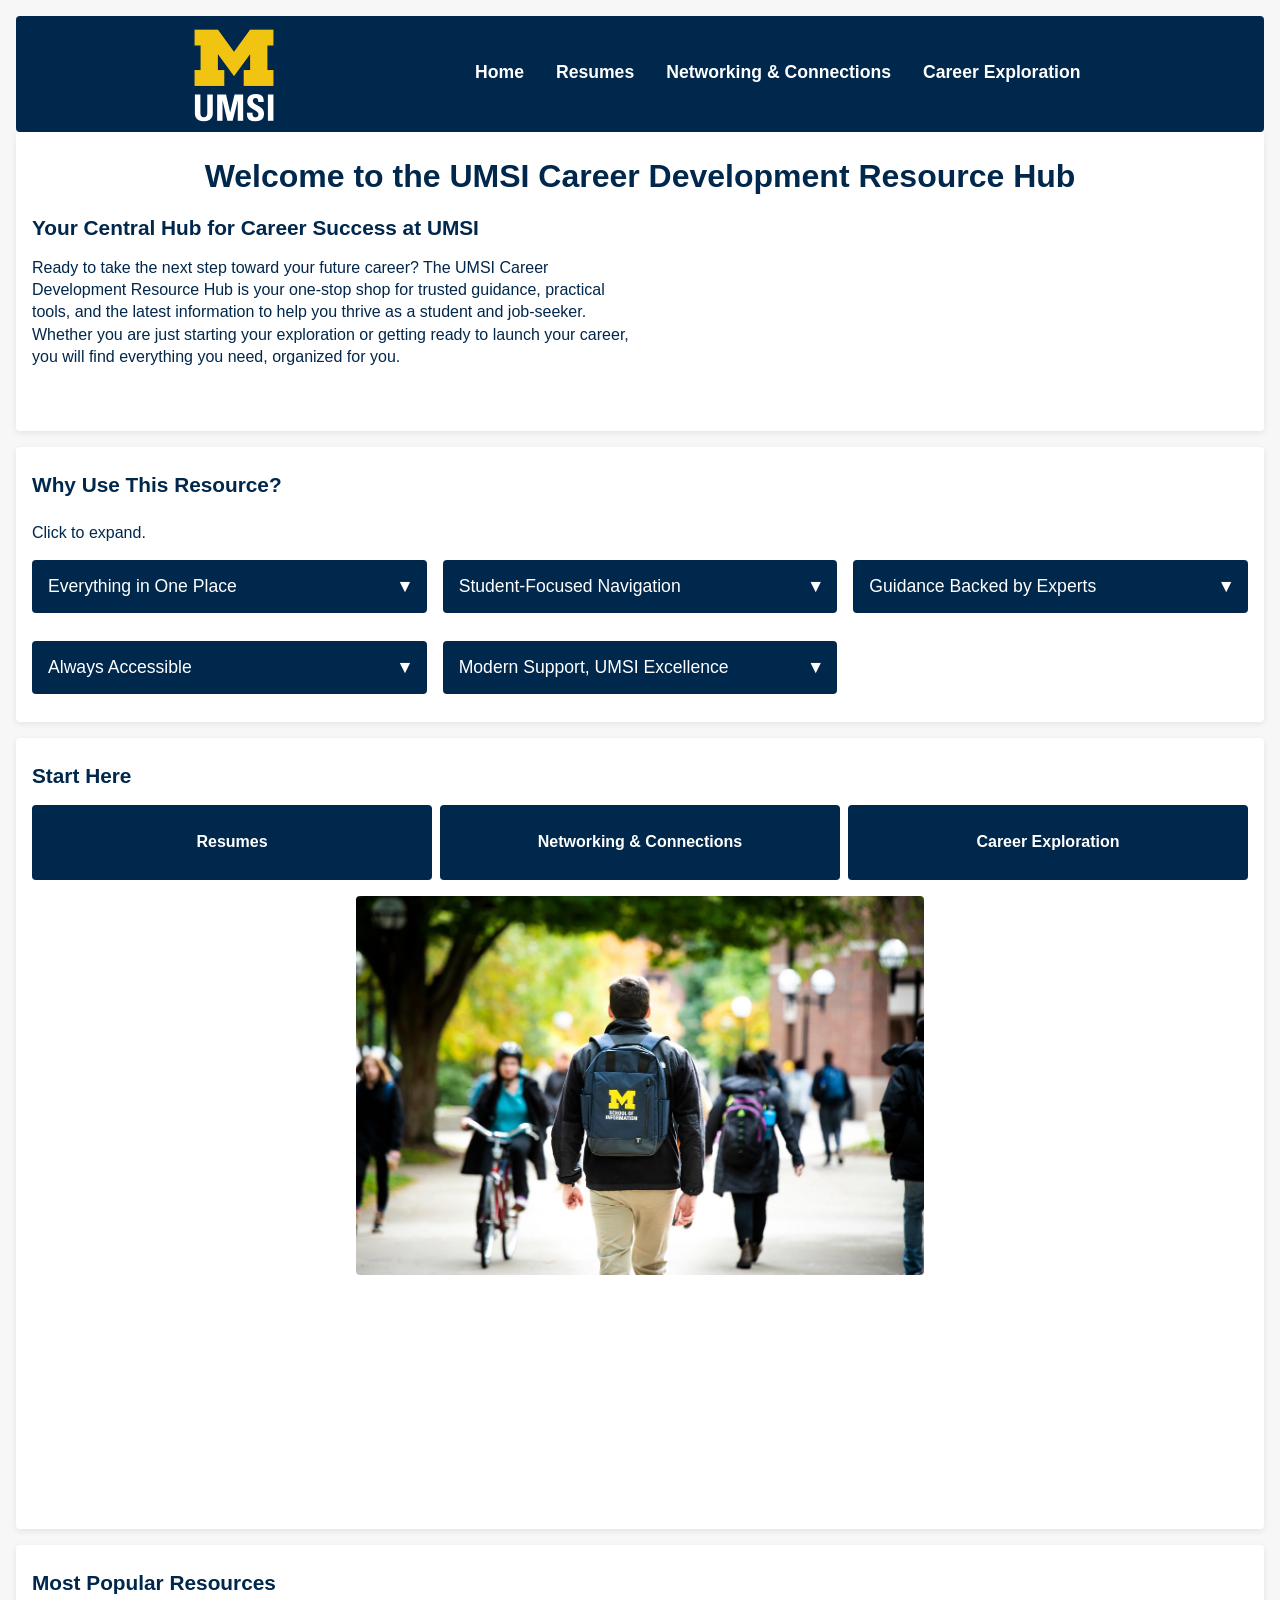
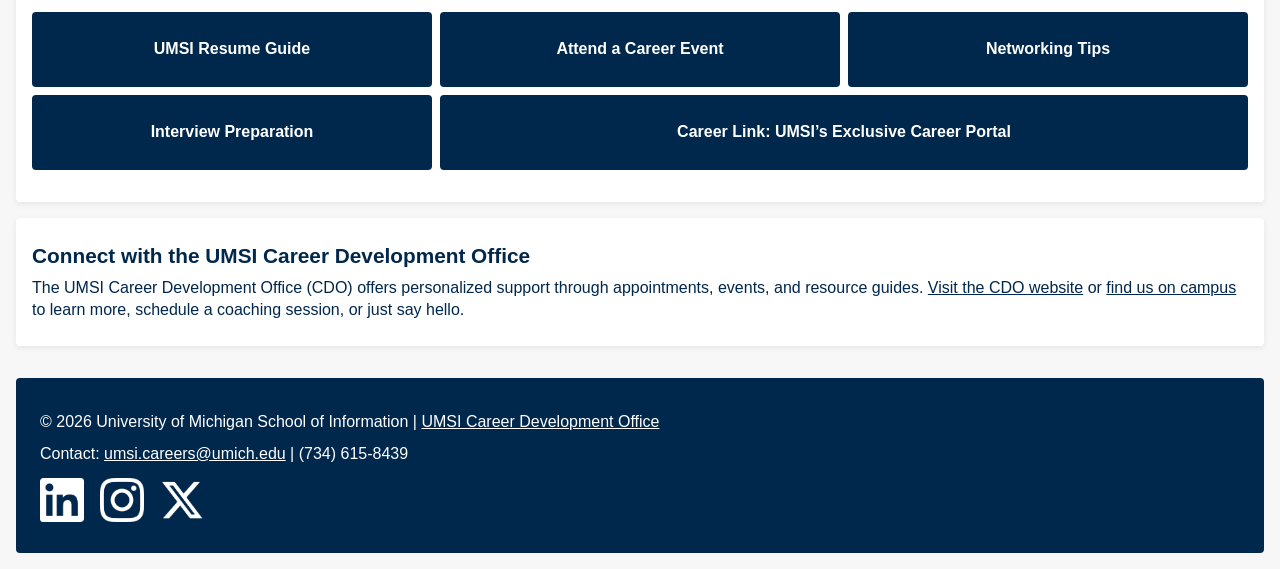
<file: index.html>
<!DOCTYPE html>
<html lang="en">
<head>
    <meta charset="UTF-8">
    <meta name="viewport" content="width=device-width, initial-scale=1.0">
    <link rel="stylesheet" href="css/html5reset.css">
    <link rel="stylesheet" href="css/style.css">

    <title>UMSI Career Development Resource Hub</title>
</head>

<body>
  <div class="skip"><a href="#main">Skip to Main Content</a></div>
  <header>
    <img src="images/UMSI_signature_vertical_informal_solidblue.jpg" alt="UMSI Logo">
    <button class="menu-toggle" aria-label="Toggle navigation">☰</button>
    <nav>
      <ul>
        <li><a href="index.html">Home</a></li>
        <li><a href="resume.html">Resumes</a></li>
        <li><a href="networking.html">Networking & Connections</a></li>
        <li><a href="career-exploration.html">Career Exploration</a></li>
      </ul>
    </nav>
  </header>
  
  <main id="main" tabindex="-1">
    <div class="intro">
      <h1>Welcome to the UMSI Career Development Resource Hub</h1>
      <h2>Your Central Hub for Career Success at UMSI</h2>
      <p>Ready to take the next step toward your future career? The UMSI Career Development Resource Hub is your one-stop shop for trusted guidance, practical tools, and the latest information to help you thrive as a student and job-seeker. Whether you are just starting your exploration or getting ready to launch your career, you will find everything you need, organized for you.</p>
      <iframe class="youtube-video" src="https://www.youtube.com/embed/GSjGeDYJ5Nk?si=qhxJPRTIT___x8hG" allow="accelerometer; autoplay; clipboard-write; encrypted-media; gyroscope; picture-in-picture; web-share" allowfullscreen></iframe>
    </div>
    <div class="why-this-resource">
      <h2>Why Use This Resource?</h2>
      <p>Click to expand.</p>
      <div class="resource-grid">
        <button class="resource-item">Everything in One Place</button>
        <div class="re-p">
          <p>Stop searching endlessly—quickly access the resources you need for resumes, interviews, networking, mentorship, and more.</p>
        </div>
      </div>
      <div class="resource-grid">
        <button class="resource-item">Student-Focused Navigation</button>
        <div class="re-p">
          <p>Browse by topic or question. Key areas are highlighted so you can get moving right away.</p>
        </div>
      </div>
      <div class="resource-grid">
        <button class="resource-item">Guidance Backed by Experts</button>
        <div class="re-p">
          <p>All resources are recommended and reviewed by the UMSI Career Development Office, so you can trust the advice and materials you find here.</p>
        </div>
      </div>
      <div class="resource-grid">
        <button class="resource-item">Always Accessible</button>
        <div class="re-p">
          <p>Visit the site anytime, from any device. We’re committed to meeting the accessibility needs of all students.</p>
        </div>
      </div>
      <div class="resource-grid">
        <button class="resource-item">Modern Support, UMSI Excellence</button>
        <div class="re-p">
          <p>We benchmark against top peer institutions and integrate UMSI’s unique support, showcasing our commitment to your success.</p>
        </div>
      </div>
    </div>
    
    </div>
    <script>
      const stepButtons = document.querySelectorAll('.resource-item');
    
      stepButtons.forEach(button => {
        button.addEventListener('click', () => {
          const stepContent = button.nextElementSibling;
          stepContent.classList.toggle('show');
          button.classList.toggle('active');
        });
      });
    </script>


    <div class="start-here">
      <h2>Start Here</h2>
        <div class="button-grid">
          <a href="resume.html" class="button">Resumes</a>
          <a href="networking.html" class="button">Networking & Connections</a>
          <a href="career-exploration.html" class="button">Career Exploration</a>
        </div>
        <img src="images/UMSI_CampusFall_UMSIBackpack_02.jpg" alt="A student wears a UMSI backpack in fall on the drag.">
    </div>

    <div class = "popular-resources">
      <h2>Most Popular Resources</h2>
        <div class="resources-grid">
          <a href="https://docs.google.com/document/d/1_1GfDJyVGIgE82MZjVhuWT_aB_2Hcj1NN62FUCXoR_o/edit?tab=t.0" class="button" target="_blank">UMSI Resume Guide</a>
          <a href="https://umich.instructure.com/courses/137916/pages/attend-an-event"class="button" target="_blank">Attend a Career Event</a>
          <a href="https://docs.google.com/document/d/18HMt79BU8ovGf9z7_P7No5tuwUS6qHNW5u0sgrepLtE/edit?tab=t.0" class="button" target="_blank">Networking Tips</a>
          <a href="https://docs.google.com/presentation/d/15n-XqsFEntdbkZz89K-ohf7Or1NnCt5CQNDG-6fh2a0/edit?usp=sharing" class="button" target="_blank">Interview Preparation</a>
          <a href="https://si-umich.12twenty.com/Login" class="button" target="_blank">Career Link: UMSI’s Exclusive Career Portal</a>
      </div>
    </div> 

    <div class = "connect">
      <h2>Connect with the UMSI Career Development Office</h2>
      <p>The UMSI Career Development Office (CDO) offers personalized support through appointments, events, and resource guides. <a href="https://umich.instructure.com/courses/137916" target="_blank">Visit the CDO website</a> or <a href="https://www.si.umich.edu/about-umsi/getting-umsi" target="_blank">find us on campus</a> to learn more, schedule a coaching session, or just say hello.</p>
    </div>
       
        <!-- Content taken & modified from UMGPT with the prompt, "Write me a webpage of intro content to help meet the following requirements - this is for the home page": and then pasted in the client objectives & project requirements" UMGPT. (2025). UMGPT ( GPT-4.1 August 25th version) [Large language model]. -->
    </main>

  <footer>
    <p>&copy; <span id="year"></span> University of Michigan School of Information | <a href="https://umich.instructure.com/courses/137916" target="_blank">UMSI Career Development Office</a></p>
    <div class="footer-contact">
      <p>Contact: <a href="mailto:umsi.careers@umich.edu">umsi.careers@umich.edu</a> | (734) 615-8439</p>
    </div>
    <div class="footer-social">
        <a href="https://www.linkedin.com/school/university-of-michigan-school-of-information/" target="_blank" aria-label="LinkedIn">
          <img src="images/linkedin-icon.png" alt="LinkedIn">
        </a>
        <a href="https://www.instagram.com/umsi/" target="_blank" aria-label="Instagram">
          <img src="images/instagram-icon.png" alt="Instagram">
        </a>
        <a href="https://twitter.com/umsi" target="_blank" aria-label="Twitter">
          <img src="images/twitter-icon.png" alt="Twitter">
        </a>
    </div>
      <!--  Content taken & modified from UMGPT with the prompt, "Add social media and contact information to header" UMGPT. (2025). UMGPT ( GPT-4.1 August 25th version) [Large language model]. -->
      <script>
        // Dynamically update footer year
        document.getElementById("year").textContent = new Date().getFullYear();
        const menuToggle = document.querySelector('.menu-toggle');
        const navMenu = document.querySelector('nav ul');
        
        menuToggle.addEventListener('click', () => {
          navMenu.classList.toggle('show');
          menuToggle.textContent = navMenu.classList.contains('show') ? '✕' : '☰';
        });
      </script>
  </footer>
</body>
</html>
</file>
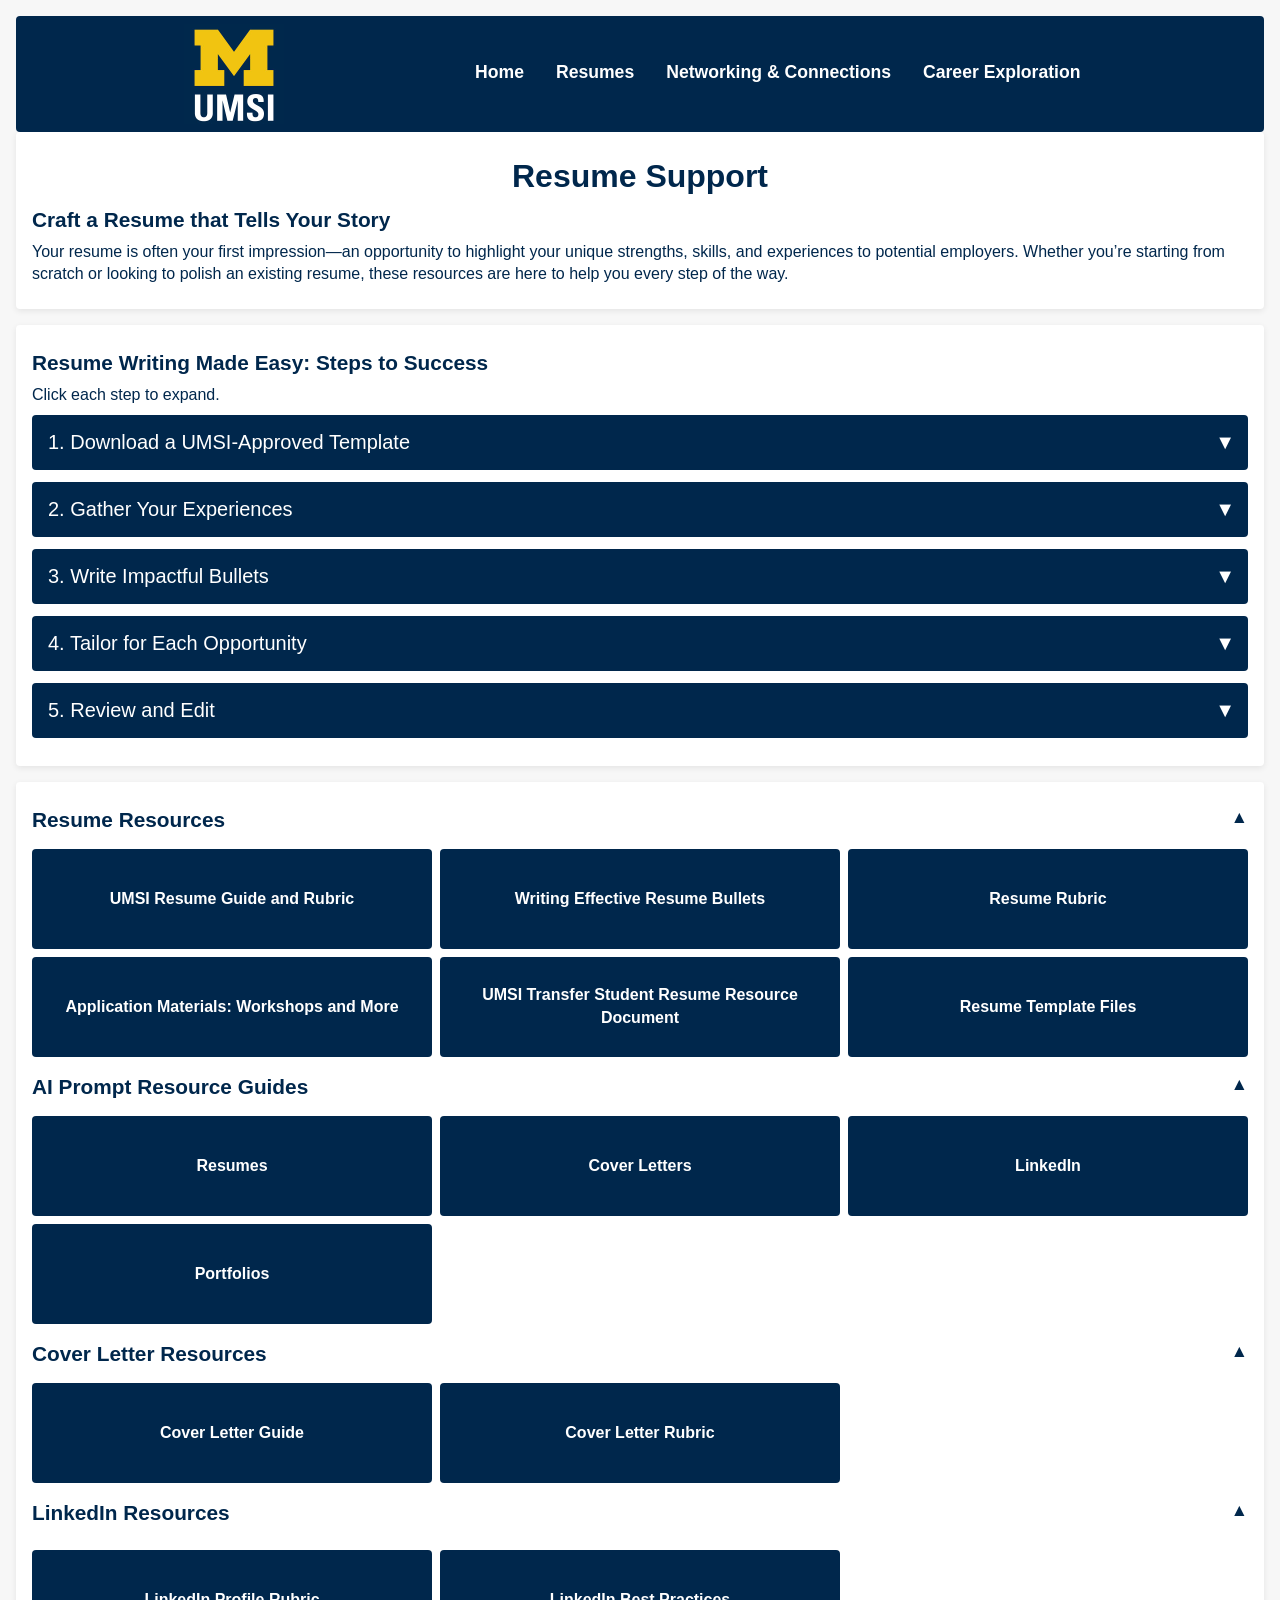
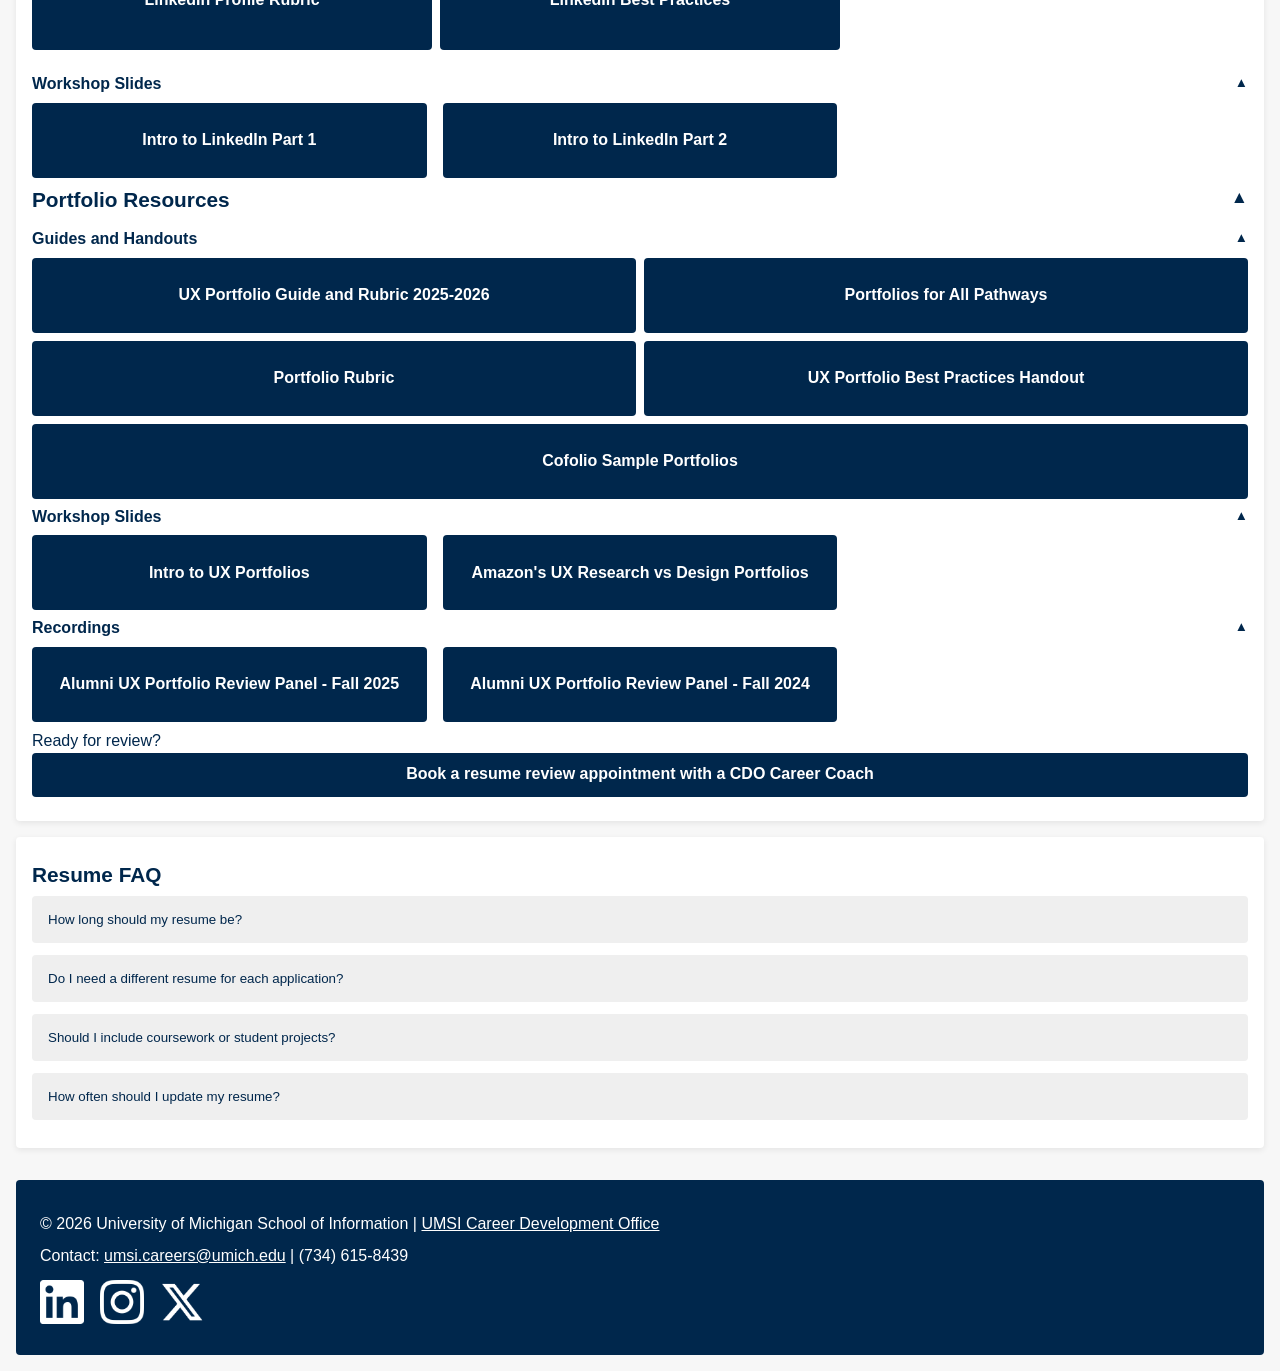
<file: resume.html>
<!DOCTYPE html>
<html lang="en">
<head>
    <meta charset="UTF-8">
    <meta name="viewport" content="width=device-width, initial-scale=1.0">
    <link rel="stylesheet" href="css/html5reset.css">
    <link rel="stylesheet" href="css/style.css">

    <title>Resumes</title>
</head>

<body>
  <div class="skip"><a href="#main">Skip to Main Content</a></div>
  <header>
    <img src="images/UMSI_signature_vertical_informal_solidblue.jpg" alt="UMSI Logo">
    <button class="menu-toggle" aria-label="Toggle navigation">☰</button>
    <nav>
      <ul>
        <li><a href="index.html">Home</a></li>
        <li><a href="resume.html">Resumes</a></li>
        <li><a href="networking.html">Networking & Connections</a></li>
        <li><a href="career-exploration.html">Career Exploration</a></li>
      </ul>
    </nav>
  </header>

  <main id="main" tabindex="-1">
    <div class="resume-intro">
      <h1>Resume Support</h1>
      <h2>Craft a Resume that Tells Your Story</h2>
      <p>Your resume is often your first impression—an opportunity to highlight your unique strengths, skills, and experiences to potential employers. Whether you’re starting from scratch or looking to polish an existing resume, these resources are here to help you every step of the way.</p>
    </div>

    <div class="resume-steps">
      <h2>Resume Writing Made Easy: Steps to Success</h2>
      <p>Click each step to expand.</p>
      <div class="steps">
        <button class="step-number">1. Download a UMSI-Approved Template</button>
        <div class="step-p"><p>Start with a <a href="https://drive.google.com/drive/folders/1egpTpRsmzuNzB4tRX2dkFEzptMhyjYtR">format</a> that works—no need to design from scratch.</p></div>
      </div>
      <div class="steps">
        <button class="step-number">2. Gather Your Experiences</button>
        <div class="step-p"><p>List jobs, internships, volunteer roles, coursework, and projects most relevant to your goals.</p></div>
      </div>
      <div class="steps">
        <button class="step-number">3. Write Impactful Bullets</button>
        <div class="step-p"><p>Use action verbs and highlight your skills, results, and unique contributions.</p></div>
      </div>
      <div class="steps">
        <button class="step-number">4. Tailor for Each Opportunity</button>
        <div class="step-p"><p>Customize your resume for every job or internship you pursue.</p></div>
      </div>
      <div class="steps">
        <button class="step-number">5. Review and Edit</button>
        <div class="step-p"><p>Proofread for errors, check formatting, and ask for feedback from peers or a career coach.</p></div>
      </div>
    </div>
    <script>
      const stepButtons = document.querySelectorAll('.step-number');
    
      stepButtons.forEach(button => {
        button.addEventListener('click', () => {
          const stepContent = button.nextElementSibling;
    
          // Toggle this step
          stepContent.classList.toggle('show');
          button.classList.toggle('active');
        });
      });
    </script>
    
    <div class="resume-resources">
      <h2>Resume Resources</h2>
      <div class="resources">
        <a href="https://docs.google.com/document/d/1_1GfDJyVGIgE82MZjVhuWT_aB_2Hcj1NN62FUCXoR_o/edit?tab=t.0" class="button" target="_blank">UMSI Resume Guide and Rubric</a>
        <a href="https://docs.google.com/document/d/1-EVZYH_Fic4mfLVGOXyHTSeRwBWmmi2WHSgGDLGGPEs/edit?tab=t.0" class="button" target="_blank">Writing Effective Resume Bullets</a>
        <a href="https://umsi.instructure.com/courses/12345/pages/resume-rubric" class="button" target="_blank">Resume Rubric</a>
        <a href="https://docs.google.com/document/d/1vJMfgw9nwpHN9Sy0L0RP0aNBbaDSsiLPc2vy-doac6s/edit?tab=t.0" class="button" target="_blank">Application Materials: Workshops and More</a>
        <a href="https://docs.google.com/document/d/1vSu1MACWvr6as2WJJowAE1Lq0O0TTrzcc0m10uxn7FI/edit?tab=t.0" class="button" target="_blank">UMSI Transfer Student Resume Resource Document</a>
        <a href="https://drive.google.com/drive/folders/1egpTpRsmzuNzB4tRX2dkFEzptMhyjYtR" class="button" target="_blank">Resume Template Files</a>
      </div>
      <div class="ai-resources">
        <h2>AI Prompt Resource Guides</h2>
        <div class="resources">
          <a href="https://docs.google.com/document/d/1C-rxX5VcjVH7YjMdHil1VMo9ZdSOHmausOcX61dld-g/edit?tab=t.0#heading=h.l4j7esgrm5ra" class="button" target="_blank">Resumes</a>
          <a href="https://docs.google.com/document/d/1C-rxX5VcjVH7YjMdHil1VMo9ZdSOHmausOcX61dld-g/edit?tab=t.0#heading=h.jz6pa8m06clo" class="button" target="_blank">Cover Letters</a>
          <a href="https://docs.google.com/document/d/1C-rxX5VcjVH7YjMdHil1VMo9ZdSOHmausOcX61dld-g/edit?tab=t.0#heading=h.21k5pdej4mu" class="button" target="_blank">LinkedIn</a>
          <a href="https://docs.google.com/document/d/1C-rxX5VcjVH7YjMdHil1VMo9ZdSOHmausOcX61dld-g/edit?tab=t.0" class="button" target="_blank">Portfolios</a>
        </div>
      </div>
      <div class="cv-resources">
        <h2>Cover Letter Resources</h2>
        <div class="resources">
          <a href="https://docs.google.com/document/d/15kYeycV4isGpNFI6DWnjqTkp5JnMyitKJ1Wc8kIH-eA/edit?tab=t.0" class="button" target="_blank">Cover Letter Guide</a>
          <a href="https://docs.google.com/document/d/1WJrgSiwXGxGLN_mXBrRUdQy3Lijo68DFwYriGGALGjc/edit?tab=t.0" class="button" target="_blank">Cover Letter Rubric</a>
        </div>
      </div>
      <div class="linkedin-resources">
        <h2>LinkedIn Resources</h2>
        <div class="lir">
          <div class="resources">
            <a href="https://docs.google.com/document/d/15b0q8LJQdyR-fPMlEWRqNSSz-Ib9G3Vf1ZyHXQoy6no/edit?tab=t.0" class="button" target="_blank">LinkedIn Profile Rubric</a>
            <a href="https://docs.google.com/presentation/d/1B9SLFjGmOyvstJEh2GMQGiXVXs55EOQ5BecB9Jnfs8I/edit?usp=sharing" class="button" target="_blank">LinkedIn Best Practices</a>
          </div>
          <div class="slides">
            <h3>Workshop Slides</h3>
            <div class="slides">
              <a href="https://docs.google.com/presentation/d/1nzh_zRxQBeps12FGQnP8DJLFVAzuLrXwaT8gTJa6pBk/edit?slide=id.g35f391192_00#slide=id.g35f391192_00" class="button" target="_blank">Intro to LinkedIn Part 1</a>
              <a href="https://docs.google.com/presentation/d/1kqFbYkAhe2Zlu4ElnOWk4XWzFKqnp4PuacdANajyNiY/edit?slide=id.p1#slide=id.p1" class="button" target="_blank">Intro to LinkedIn Part 2</a>
            </div> 
          </div>
        </div>
      </div>
        
      <div class="portfolio-resources">
        <h2>Portfolio Resources</h2>

        <div class="resource">
          <h3>Guides and Handouts</h3>
          <div class="resource">
            <a href="https://docs.google.com/document/d/1L8Sc0ezVVCvP9SdUDwr0hwrNAd3us0JBbmUpoCYN-rs/edit?tab=t.0" class="button" target="_blank">UX Portfolio Guide and Rubric 2025-2026</a>
            <a href="https://docs.google.com/document/d/1i7B6OXVY3tD9ULkVViF6yk2N16Ell1w9KhCzM7WEmTk/edit?tab=t.0" class="button" target="_blank">Portfolios for All Pathways</a>
            <a href="https://docs.google.com/document/d/1xw46Cm9DzC2wVQFxr_Ct96kbddhAhchzqUJpJJTSESc/edit?tab=t.0" class="button" target="_blank">Portfolio Rubric</a>
            <a href="https://docs.google.com/document/d/10ftmYAc1vs6yYSIAuGIkAvwC21Z1HDM0WyKTaZZzqUo/edit?tab=t.0" class="button" target="_blank">UX Portfolio Best Practices Handout</a>
            <a href="https://www.cofolios.com/" class="button" target="_blank">Cofolio Sample Portfolios</a>
          </div>
        <div class="slides">
          <h3>Workshop Slides</h3>
          <div class="slides">
            <a href="https://docs.google.com/presentation/d/1NcQvaWDYhxiNDhS1usiM0aABkUtLmfiyRuw7SWxpwfg/edit" class="button" target="_blank">Intro to UX Portfolios</a>
            <a href="https://drive.google.com/file/d/1Z5aN4RkZfsaSMpgSknt4V6wN6mSekXyH/view" class="button" target="_blank">Amazon's UX Research vs Design Portfolios</a>
          </div>
        </div>
        <div class="recordings">
          <h3>Recordings</h3>
          <div class="recordings">
            <a href="https://www.dropbox.com/scl/fi/zqppeep3pf6jj4ag9w0v1/Fall-2025_Alumni-UX-Portfolio-Review-Panel.mp4?rlkey=wffush9h36tacx5p5djk9a2wv&e=1&st=xw29bhls&dl=0" class="button" target="_blank">Alumni UX Portfolio Review Panel - Fall 2025</a>
            <a href="https://www.dropbox.com/scl/fi/nhfianhxm86drbi5t28id/10.23.24-Portfolio-Review-Panel.mp4?rlkey=9z8xvwemltzkcnv5pc0olff4h&e=1&st=ixhsum14&dl=0" class="button" target="_blank">Alumni UX Portfolio Review Panel - Fall 2024</a>
          </div>
        </div>
      </div>
    </div>
    <div class="question">
      <p>Ready for review? <a href="https://umich.instructure.com/courses/137916/pages/talk-to-a-career-coach" class="button" target="_blank">Book a resume review appointment with a CDO Career Coach</a></p>
    </div>
    </div>

    <script>
      document.addEventListener("DOMContentLoaded", function() {
        const headings = document.querySelectorAll('.resume-resources h2, .resume-resources h3');
      
        headings.forEach(heading => {
          const content = heading.nextElementSibling;
          content.style.display = "grid"; // or "block" depending on content type
      
          heading.addEventListener('click', function() {
            // Toggle arrow rotation
            this.classList.toggle('active');
      
            // Toggle visibility of next sibling (content)
            if (content.style.display === "none") {
              content.style.display = "grid"; // open
            } else {
              content.style.display = "none"; // collapsed
            }
          });
        });
      });
      </script>           

    <div class="resume-faq">
      <h2>Resume FAQ</h2>
      <div class="faq-dropdown">
        <button class="faq-q">How long should my resume be?</button>
        <div class="faq-a"><p>For most UMSI students and new grads, one page is best. More experienced professionals may require two pages.</p>
        </div>
      </div>
      <div class="faq-dropdown">
        <button class="faq-q">Do I need a different resume for each application?</button>
        <div class="faq-a"><p>It’s wise to tailor your resume to the requirements and keywords of each opportunity.</p>
        </div>
      </div>
      <div class="faq-dropdown">
        <button class="faq-q">Should I include coursework or student projects?</button>
        <div class="faq-a"><p>Absolutely! UMSI coursework and projects are valued by employers, especially if they show relevant skills and impact.</p>
        </div>
      </div>
      <div class="faq-dropdown">
        <button class="faq-q">How often should I update my resume?</button>
        <div class="faq-a"><p>Update your resume every semester, after major projects, or whenever you gain a new role or responsibility.</p>
        </div>
      </div>
    </div>

    <script>
      const faqButtons = document.querySelectorAll('.faq-q');
      faqButtons.forEach(button => {
        button.addEventListener('click', () => {
          // Toggle active state for the clicked question
          button.classList.toggle('active');
          // Toggle the answer visibility
          const answer = button.nextElementSibling;
          answer.classList.toggle('show');
        });
      });
    </script>
          <!-- Content taken & modified from UMGPT with the prompt, "with the same content change the sections into divs"
        UMGPT. (2025). UMGPT (GPT-4.1 August 25th version) [Large language model]. -->
        
        <!-- Content taken & modified from UMGPT with the prompt, "for the same content write me some intro content and resources for a resume page" - this was after I had asked for content for the home page.
        UMGPT. (2025). UMGPT (GPT-4.1 August 25th version) [Large language model]. -->
  </main>
  <footer>
    <p>&copy; <span id="year"></span> University of Michigan School of Information | <a href="https://umich.instructure.com/courses/137916" target="_blank">UMSI Career Development Office</a></p>
    <div class="footer-contact">
      <p>Contact: <a href="mailto:umsi.careers@umich.edu">umsi.careers@umich.edu</a> | (734) 615-8439</p>
    </div>
    <div class="footer-social">
        <a href="https://www.linkedin.com/school/university-of-michigan-school-of-information/" target="_blank" aria-label="LinkedIn">
          <img src="images/linkedin-icon.png" alt="LinkedIn">
        </a>
        <a href="https://www.instagram.com/umsi/" target="_blank" aria-label="Instagram">
          <img src="images/instagram-icon.png" alt="Instagram">
        </a>
        <a href="https://twitter.com/umsi" target="_blank" aria-label="Twitter">
          <img src="images/twitter-icon.png" alt="Twitter">
        </a>
    </div>
      <!--  Content taken & modified from UMGPT with the prompt, "Add social media and contact information to header" UMGPT. (2025). UMGPT ( GPT-4.1 August 25th version) [Large language model]. -->
      <script>
        // Dynamically update footer year
        document.getElementById("year").textContent = new Date().getFullYear();
        const menuToggle = document.querySelector('.menu-toggle');
        const navMenu = document.querySelector('nav ul');
        
        menuToggle.addEventListener('click', () => {
          navMenu.classList.toggle('show');
          menuToggle.textContent = navMenu.classList.contains('show') ? '✕' : '☰';
        });
      </script>
  </footer>
</body>
</html>
</file>
<file: css/style.css>
/* ===================== Reset & Base ===================== */
* {
    margin: 0;
    padding: 0;
    box-sizing: border-box;
}

body {
    font-family: "Helvetica Neue", Arial, sans-serif;
    font-size: 1rem;
    line-height: 1.4;
    color: #00274C;
    background-color: #f7f7f7;
    padding: 1rem;
}

h1, h2, h3 {
    font-weight: 600;
    color: #00274C;
    line-height: 1.3;
    margin: 0.5rem 0;
}

h1 { font-size: 2rem; text-align: center; }
h2 { font-size: 1.3rem; }
h3 { font-size: 1rem; }

p, li { margin: 0.5rem 0; font-size: 1rem; }
ul { margin-left: 1rem; }

a { color: #00274C; text-decoration: underline; font-weight: 500; }
*:focus { outline: 2px solid #FFCB05; }
a, button { min-height: 44px; min-width: 44px; }

/* ===================== Skip Link ===================== */
.skip a {
    position: absolute;
    top: -65px;
    left: 0;
    background: #fff;
    color: #000;
    padding: 0.5em;
    z-index: 100;
    text-decoration: none;
}
.skip a:focus { top: 0; }

/* ===================== Header & Navigation (Mobile) ===================== */
header {
    display: flex;
    justify-content: space-between;
    background-color: #00274C;
    padding: 0.5rem;
    border-radius: 0.25rem;
    position: relative;
}
header img { width: 100px; }

.menu-toggle {
    background: none;
    border: none;
    color: white;
    font-size: 2rem;
    cursor: pointer;
    transition: transform 0.3s ease;
    margin-left: auto;
}
.menu-toggle.open { transform: rotate(90deg); }

nav ul {
    display: none;
    flex-direction: column;
    align-items: flex-start;
    position: absolute;
    top: 100%;
    right: 0;
    width: 100%;
    background-color: #00274C;
    padding: 1rem;
    border-radius: 0 0 0.25rem 0.25rem;
    list-style: none;
}
nav ul.show { display: flex; }

nav a {
    display: block;
    width: 100%;
    padding: 0.75rem;
    color: white;
    font-size: 1.1rem;
    font-weight: 600;
    text-decoration: none;
    text-align: left;
    transition: background-color 0.2s ease;
}
nav a:hover, nav a:focus {
    background-color: #FFCB05;
    color: #00274C;
    border-radius: 0.25rem;
}
.error h1{
    font-size: 8rem;
}
.error h3 {
    font-size: 1.5rem;
    margin-bottom: 2rem;
    text-align: center;
}
.error img {
    width: 50%;
    display: block;
    margin: 0 auto;
}
.error a {
    display: block;
    text-decoration: underline;
    color: #00274C;      /* Optional: match your site's color */
    font-weight: 600;    /* Optional: emphasize the links */
}

.error a:hover, .error a:focus {
    color: #FFCB05;      /* Optional: hover color */
}
/* ===================== Main Content ===================== */
main { display: grid; gap: 2rem; }
main > div {
    background-color: white;
    border-radius: 0.25rem;
    padding: 1rem;
    box-shadow: 0 2px 6px rgba(0,0,0,0.08);
    text-align: left;
}
main img, main iframe {
    display: block;
    margin: 0.5rem auto;
    max-width: 100%;
    height: auto;
    border-radius: 0.25rem;
}
main a { color: #00274C; text-decoration: underline; transition: all 0.2s ease-in-out; }
main a:hover, main a:focus { font-weight: 600; }

/* ===================== Buttons / Grids ===================== */
.button {
    display: flex;
    justify-content: center;
    align-items: center;
    height: 100px;
    width: 100%;
    background-color: #00274C;
    color: #fff;
    text-decoration: none;
    font-weight: 600;
    border-radius: 0.25rem;
    transition: all 0.2s ease-in-out;
    text-align: center;
    padding: 0 1rem;
    box-sizing: border-box;
}
.button:hover, .button:focus {
    background-color: #FFCB05;
    color: #00274C;
    transform: translateY(-2px);
    border: 2px solid #00274C;
}
.handshake-login .button {
    display: inline-block;
    width: 100%;
    text-align: center;
    padding: 10px;
    background-color: #00274C; /* example button color */
    color: white;
    text-decoration: none;
    height: 50px;
}
/* Grids */
.button-grid, .resources-grid, .networking-grid, .cfp-grid {
    display: grid;
    gap: 0.5rem;
    justify-items: center;
    margin: 1rem 0;
}
.button-grid, .resources-grid { grid-template-columns: repeat(3, 1fr); }
.networking-grid, .cfp-grid { grid-template-columns: repeat(2, 1fr); }

/* Popular resources adjustment */
.resources-grid .button:nth-last-child(2) { grid-column: 1 / 2; }
.resources-grid .button:last-child { grid-column: 2 / 4; }

/* Career Exploration Row */
.main-row { display: grid; grid-template-columns: repeat(2, 1fr); gap: 0.5rem; justify-content: center; }
.ai-prompt, .current-students {
    background-color: white;
    border-radius: 0.25rem;
    padding: 0.5rem;
    box-shadow: 0 2px 6px rgba(0,0,0,0.08);
    display: flex;
    flex-direction: column;
    justify-content: center;
    align-items: center;
}
.current-students button { margin: 1rem 0; }

/* ===================== Resume Page ===================== */
.step-number, .resource-item, .faq-q {
    border: none;
    color: #00274C;
    cursor: pointer;
    padding: 1rem 1rem;
    width: 100%;
    text-align: left;
    border-radius: 0.25rem;
    position: relative;
    transition: background-color 0.3s ease;
    margin-bottom: 0.5rem;
}
.step-number:hover, .step-number.active, .resource-item:hover, .resource-item.active, .faq-q:hover, .faq-q.active {
    background-color: #FFCB05;
    color: #00274C;
}
.step-number::after, .resource-item::after { content: "▼"; position: absolute; right: 13px; transition: transform 0.2s ease; }
.step-number.active::after, .resource-item.active::after { transform: rotate(180deg); }

.step-p, .re-p, .faq-a {
    max-height: 0;
    overflow: hidden;
    border-left: 3px solid #00274C;
    border-radius: 0 0 0.25rem 0.25rem;
    margin-bottom: 0.25rem;
    transition: max-height 0.3s ease, padding 0.3s ease;
}
.step-p.show, .re-p.show, .faq-a.show { max-height: 200px; padding: 0.5rem; background-color: #f5f5f5; }

.resume-resources .resources {
    display: grid;
    grid-template-columns: repeat(2, 1fr);
    gap: 0.5rem;
    margin: 1rem 0;
}
.resume-resources .resources .button {
    display: flex;
    justify-content: center;
    align-items: center;
    padding: 1rem;
    background-color: #00274C;
    color: #fff;
    text-decoration: none;
    border-radius: 0.25rem;
    text-align: center;
    font-weight: 500;
    transition: all 0.2s ease-in-out;
    height: 150px;
}
.resume-resources .resources .button:hover, .resume-resources .resources .button:focus {
    background-color: #FFCB05;
    color: #00274C;
    transform: scale(1.05);
}
.resume-resources .resources .button:last-child:nth-child(odd) { grid-column: 1 / -1; justify-self: center; }

.resume-resources h2, .resume-resources h3 {
    cursor: pointer;
    position: relative;
    padding-right: 2rem;
}
.resume-resources h2::after, .resume-resources h3::after { content: "▲"; position: absolute; right: 0; font-size: smaller; transition: transform 0.3s ease; }
.resume-resources h2.active::after, .resume-resources h3.active::after { transform: rotate(-180deg); }

.resource > .resource, .slides > .resource {
    display: grid;
    grid-template-columns: repeat(2, 1fr);
    gap: 0.5rem;
}
.resource > .resource > a:last-child, .slides > .resource > a:last-child { grid-column: 1 / -1; justify-self: center; }

/* ===================== Footer ===================== */
footer {
    border-radius: 0.25rem;
    margin-top: 2rem;
    padding: 1.5rem;
    text-align: left;
    background-color: #00274C;
    color: #fff;
    line-height: 1.5;
}
footer a { color: white; text-decoration: underline; }
footer a:hover, footer a:focus { color: #FFCB05; }
.footer-contact { margin-top: 0.5rem; }
.footer-social {
    margin-top: 0.75rem;
    display: flex;
    gap: 1rem;
}
.footer-social img {
    width: 44px;
    height: 44px;
    filter: brightness(0) invert(1);
    transition: transform 0.2s ease, filter 0.2s ease;
}
.footer-social a:hover img, .footer-social a:focus img {
    transform: scale(1.1);
    filter: brightness(1) invert(0);
}

/* ===================== Header & Navigation (Desktop ≥768px) ===================== */
@media (min-width: 768px) {
    main { display: grid; gap: 1rem; }
    header {
        justify-content: space-evenly;
        align-items: center;
        padding: 0.5rem 0.5rem;
    }
    .intro, .build-network {
        display: grid;
        grid-template-columns: 1fr 1fr; /* two equal columns */
        align-items: start; /* align top */
      }
      .intro h2,
      .intro p, .build-network h2, .build-network p {
        grid-column: 1; /*  stay in left column */
      }
      .intro h1, .build-network h1 {
        grid-column: 1 / -1;
      }
    
      .intro iframe.youtube-video, .build-network img {
        grid-column: 2;
        width: 100%;
         height: auto;
         object-fit: cover; /* keeps image proportionate */
        border-radius: 0.25rem;
      }

    .button {
        display: flex;
        justify-content: center;
        align-items: center;
        height: 75px;
        width: 100%;
        background-color: #00274C;
        color: #fff;
        text-decoration: none;
        font-weight: 600;
        border-radius: 0.25rem;
        transition: all 0.2s ease-in-out;
        text-align: center;
        padding: 0 1rem;
        box-sizing: border-box;
    }
    .menu-toggle { display: none; }
    nav ul {
        display: flex !important;
        flex-direction: row;
        position: static;
        width: auto;
        padding: 0;
        background: none;
    }
    nav a { width: auto; padding: 0.5rem 1rem; text-align: center; }
    main img, main iframe { max-width: 75%; max-height: 50% }
    .resume-resources .resources { grid-template-columns: repeat(3, 1fr); }
    .resume-resources .resources .button { font-weight: 600; height: 100px; }
    .question .button { height: 20px; }
    .current-students button {
        padding: 0.5rem 1rem;
        margin: 2rem 0;
    }
    .error img {
        width: 25%;
        display: block;
        margin: 0 0 2rem 0;
    }
    .error h1, .error h3 {
        text-align: center;
    }

    .error p, .error a{
        text-align: left;
        font-size: 1.25rem;
    }

    .error {
        display: block;
    }

    .why-this-resource {
        display: grid;
        grid-template-rows: auto auto 1fr;
        row-gap: 1rem;
      }
    
      /* Row 1: h2 */
      .why-this-resource h2 {
        grid-column: 1 / -1; /* full width */
      }
    
      /* Row 2: p */
      .why-this-resource p {
        grid-column: 1 / -1; /* full width */
        margin: 0;
      }
    
      /* Row 3+: the resource grid */
      .why-this-resource {
        grid-template-columns: repeat(3, 1fr); /* 3 columns */
        gap: 1rem;
      }
    
      .why-this-resource .resource-grid {
        justify-self: stretch;
      }
    
      .why-this-resource .resource-grid > .resource-item {
        display: block;
        margin-bottom: 0.5rem;
        font-size: 1.1rem;
        padding: 1rem;
        width: 100%;
      }
    
      .why-this-resource .resource-grid > .re-p {
        display: block;
      }
      /* Make buttons bigger on tablet */
      .resource-item {
        font-size: 1.1rem;
        padding: 1rem;
      }
    
      .slides .slides,
  .recordings .recordings {
    display: grid;
    grid-template-columns: repeat(3, 1fr); /* 2 columns */
    gap: 1rem; /* space between buttons */
  }

  /* Make buttons fill column nicely */
  .slides .slides .button,
  .recordings .recordings .button {
    width: 100%;
    justify-self: stretch;
  }

  .resume-steps .step-number, .resource-grid .resource-item {
    font-size: 1.25rem; /* bigger text */
    padding: 1rem 1rem; /* more padding top/bottom and sides */
    color: #fff;
    background-color: #00274C;
  }
}

/* Content taken & modified from UMGPT with the prompt, "do not remove anything besides redundancy for this style.css" UMGPT. (2025). UMGPT ( GPT-4.1 August 25th version) [Large language model].
</file>
